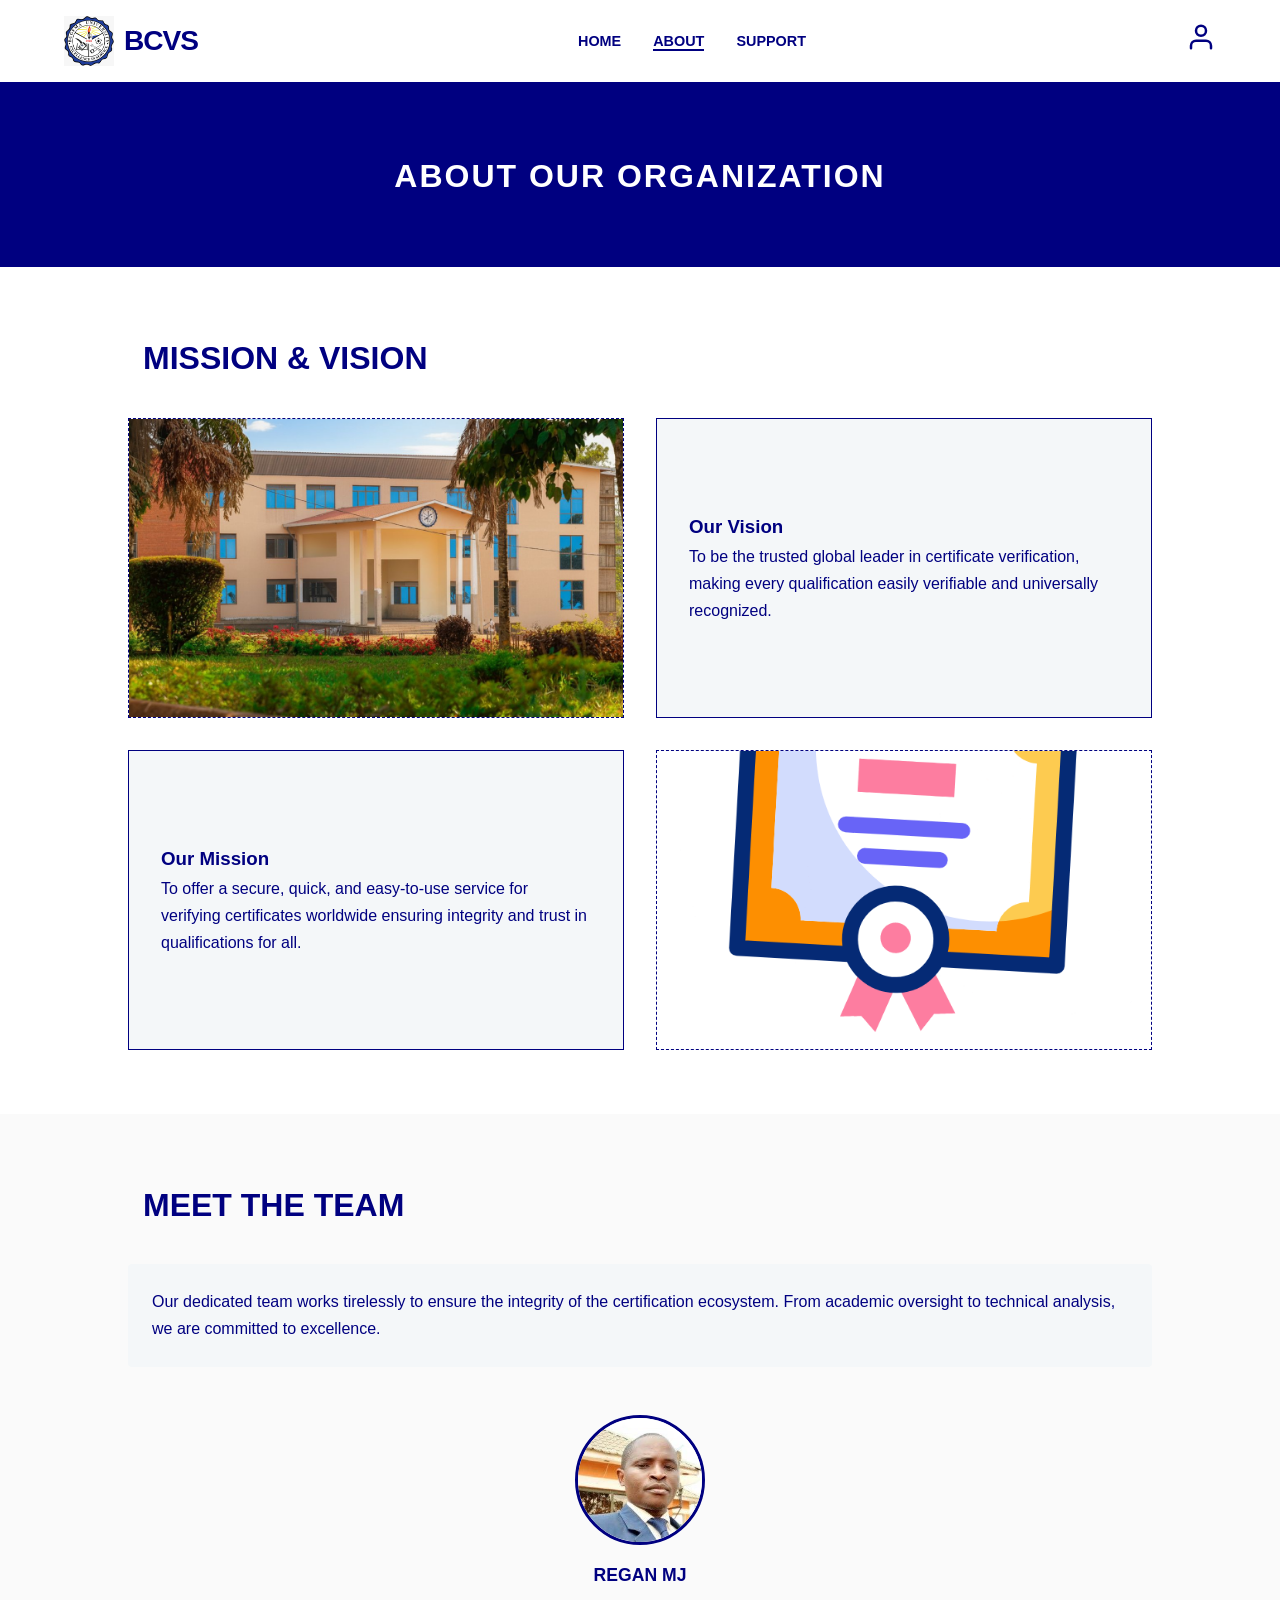
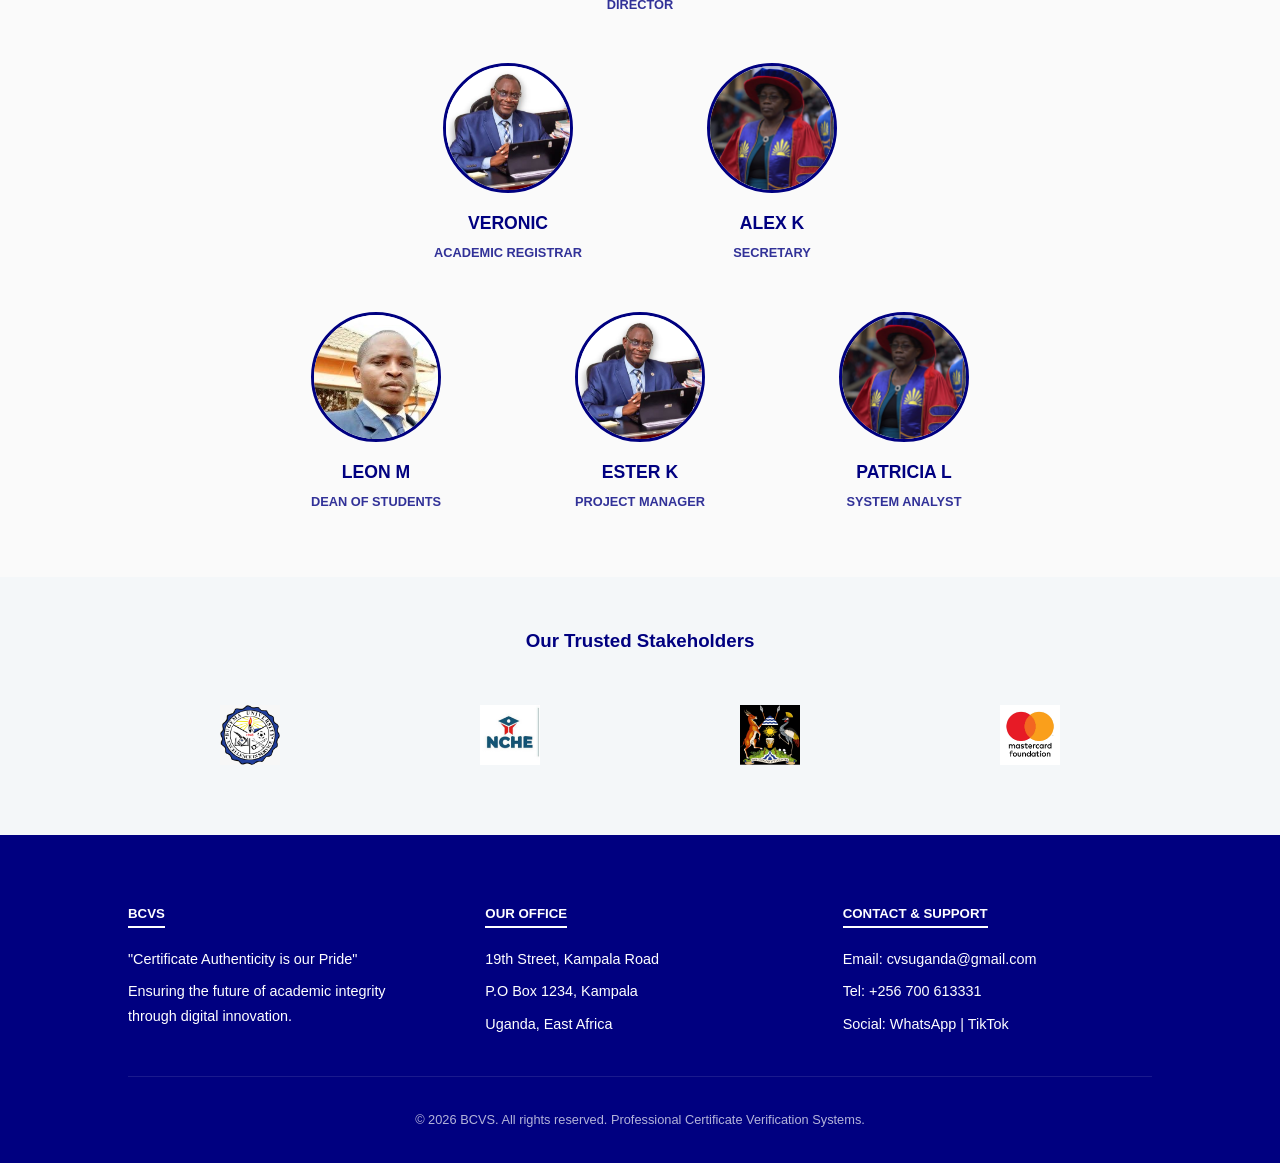
<file: index.html>
<!DOCTYPE html>
<html lang="en">
<head>
    <meta charset="UTF-8">
    <meta name="viewport" content="width=device-width, initial-scale=1.0">
    <title>About Us | BCVS</title>
    <style>
        :root {
            --navy: #000080;
            --white: #ffffff;
            --off-white: #f4f7f9;
            --accent: #0000a0;
        }

        * {
            box-sizing: border-box;
            margin: 0;
            padding: 0;
            font-family: 'Inter', -apple-system, BlinkMacSystemFont, "Segoe UI", Roboto, sans-serif;
        }

        body {
            background-color: var(--white);
            color: var(--navy);
            line-height: 1.7;
        }

        /* Navigation */
        header {
            background-color: var(--white);
            border-bottom: 3px solid var(--navy);
            padding: 1rem 5%;
            display: flex;
            justify-content: space-between;
            align-items: center;
            position: sticky;
            top: 0;
            z-index: 1000;
        }

        .logo-area {
            font-weight: 900;
            font-size: 1.5rem;
            letter-spacing: -1px;
            text-transform: uppercase;
            display:flex;
            align-items: center;
        }

        nav ul {
            display: flex;
            list-style: none;
            gap: 2rem;
        }

        nav a {
            text-decoration: none;
            color: var(--navy);
            font-weight: 600;
            font-size: 0.9rem;
            text-transform: uppercase;
            transition: color 0.3s;
        }

        nav a:hover {
            color: #4d4dff;
        }

        /* Hero / Header Section */
        .page-title {
            background-color: var(--navy);
            color: var(--white);
            text-align: center;
            padding: 4rem 1rem;
            text-transform: uppercase;
            letter-spacing: 2px;
        }

        /* Content Sections */
        section {
            padding: 4rem 10%;
        }

        .section-heading {
            padding-left: 15px;
            margin-bottom: 2rem;
            font-size: 2rem;
            text-transform: uppercase;
        }

        /* Mission & Vision Layout */
        .mv-container {
            display: grid;
            grid-template-columns: 1fr 1fr;
            gap: 2rem;
        }

        .card {
            border: 1px solid var(--navy);
            padding: 2rem;
            display: flex;
            flex-direction: column;
            justify-content: center;
            background-color: var(--off-white);
        }

        .image-placeholder {
            background-color: var(--off-white);
            border: 0.2px dashed var(--navy);
            height: 300px;
            display: flex;
            align-items: center;
            justify-content: center;
            font-weight: bold;
            color: #888;
            overflow: hidden;
        }

        /* Team Section */
        .team-intro {
            background: var(--off-white);
            padding: 1.5rem;
            border-radius: 4px;
            margin-bottom: 3rem;
        }

        .team-grid {
            display: flex;
            flex-direction: column;
            align-items: center;
            gap: 3rem;
        }

        .team-row {
            display: flex;
            justify-content: center;
            gap: 4rem;
            flex-wrap: wrap;
        }

        .profile {
            text-align: center;
            width: 200px;
        }

        .profile-img {
            width: 130px;
            height: 130px;
            border-radius: 50%;
            background-color: var(--off-white);
            border: 3px solid var(--navy);
            margin: 0 auto 1rem;
            overflow: hidden;
            display: block;
        }

        /* FIX: Centers the head and ensures the image fills the circle properly */
        .profile-img img {
            width: 100%;
            height: 100%;
            object-fit: cover;
            object-position: center top; 
        }

        .profile h4 {
            font-size: 1.1rem;
            margin-bottom: 0.2rem;
        }

        .profile span {
            font-size: 0.8rem;
            font-weight: bold;
            opacity: 0.8;
            display: block;
        }

        /* Stakeholders */
        .stakeholder-bar {
            background-color: var(--off-white);
            padding: 3rem 10%;
            text-align: center;
        }

        .logo-flex {
            display: flex;
            justify-content: space-around;
            align-items: center;
            flex-wrap: wrap;
            margin-top: 2rem;
            gap: 1rem;
        }

        .s-logo {
            padding: 1rem;
            border: 0px solid var(--navy);
            min-width: 100px;
            /*background: white;*/
            font-size: 0.7rem;
            font-weight: bold;
        }

        .s-logo img{
            width:60px;
            height:60px;
        }
        /* Footer */
        footer {
            background-color: var(--navy);
            color: var(--white);
            padding: 4rem 10% 2rem;
        }

        .footer-grid {
            display: grid;
            grid-template-columns: repeat(auto-fit, minmax(250px, 1fr));
            gap: 3rem;
            border-bottom: 1px solid rgba(255,255,255,0.1);
            padding-bottom: 2rem;
        }

        .footer-box h5 {
            margin-bottom: 1.2rem;
            text-transform: uppercase;
            border-bottom: 2px solid var(--white);
            display: inline-block;
        }

        .footer-box p {
            font-size: 0.9rem;
            margin-bottom: 0.5rem;
        }

        .copyright {
            text-align: center;
            padding-top: 2rem;
            font-size: 0.8rem;
            opacity: 0.7;
        }

        .image-group-1 {
            height: 100%;
            width: 100%;
            object-fit: cover;
        }

        .logo-image {
            width: 50px;
            height: 50px;
            margin-right: 10px;
        }

        /* Responsive */
        @media (max-width: 768px) {
            .mv-container { grid-template-columns: 1fr; }
            .team-row { gap: 2rem; }
        }
    </style>
</head>
<body>

    <header>
        <div class="logo-area"><img class="logo-image" src="logo.jpeg"><h3>BCVS</h3></div>
        <nav>
            <ul>
                <li><a href="#">Home</a></li>
                <li><a href="#" style="border-bottom: 2px solid var(--navy);">About</a></li>
                <li><a href="#">Support</a></li>
            </ul>
        </nav>
        <div class="user-icon">
            <svg width="30" height="30" viewBox="0 0 24 24" fill="none" stroke="currentColor" stroke-width="2" stroke-linecap="round" stroke-linejoin="round"><path d="M20 21v-2a4 4 0 0 0-4-4H8a4 4 0 0 0-4 4v2"></path><circle cx="12" cy="7" r="4"></circle></svg>
        </div>
    </header>

    <div class="page-title">
        <h1>About Our Organization</h1>
    </div>

    <section>
        <h2 class="section-heading">Mission & Vision</h2>
        <div class="mv-container">
            <div class="image-placeholder"><img class="image-group-1" src="headquater.jpeg"></div>
            <div class="card">
                <h3>Our Vision</h3>
                <p>To be the trusted global leader in certificate verification, making every qualification easily verifiable and universally recognized.</p>
            </div>
            <div class="card">
                <h3>Our Mission</h3>
                <p>To offer a secure, quick, and easy-to-use service for verifying certificates worldwide ensuring integrity and trust in qualifications for all.</p>
            </div>
            <div class="image-placeholder"><img class="image-group-1" src="certificate.gif"></div>
        </div>
    </section>

    <section style="background-color: #fafafa;">
        <h2 class="section-heading">Meet The Team</h2>
        <div class="team-intro">
            <p>Our dedicated team works tirelessly to ensure the integrity of the certification ecosystem. From academic oversight to technical analysis, we are committed to excellence.</p>
        </div>

        <div class="team-grid">
            <div class="team-row">
                <div class="profile">
                    <div class="profile-img"><img src="lecturer.jpeg"></div>
                    <h4>REGAN MJ</h4>
                    <span>DIRECTOR</span>
                </div>
            </div>

            <div class="team-row">
                <div class="profile">
                    <div class="profile-img"><img src="dean.jpeg"></div>
                    <h4>VERONIC</h4>
                    <span>ACADEMIC REGISTRAR</span>
                </div>
                <div class="profile">
                    <div class="profile-img"><img src="regesitrar.jpeg"></div>
                    <h4>ALEX K</h4>
                    <span>SECRETARY</span>
                </div>
            </div>

            <div class="team-row">
                <div class="profile">
                    <div class="profile-img"><img src="lecturer.jpeg"></div>
                    <h4>LEON M</h4>
                    <span>DEAN OF STUDENTS</span>
                </div>
                <div class="profile">
                    <div class="profile-img"><img src="dean.jpeg"></div>
                    <h4>ESTER K</h4>
                    <span>PROJECT MANAGER</span>
                </div>
                <div class="profile">
                    <div class="profile-img"><img src="regesitrar.jpeg"></div>
                    <h4>PATRICIA L</h4>
                    <span>SYSTEM ANALYST</span>
                </div>
            </div>
        </div>
    </section>

    <div class="stakeholder-bar">
        <h3>Our Trusted Stakeholders</h3>
        <div class="logo-flex">
            <div class="s-logo"><img src="logo.jpeg"></div>
            <div class="s-logo"><img src="nche.jpeg"></div>
            <div class="s-logo"><img src="me.jpeg"></div>
            <div class="s-logo"><img src="mastercard.jpeg"></div>
        </div>
    </div>

    <footer>
        <div class="footer-grid">
            <div class="footer-box">
                <h5>BCVS</h5>
                <p>"Certificate Authenticity is our Pride"</p>
                <p>Ensuring the future of academic integrity through digital innovation.</p>
            </div>
            <div class="footer-box">
                <h5>Our Office</h5>
                <p>19th Street, Kampala Road</p>
                <p>P.O Box 1234, Kampala</p>
                <p>Uganda, East Africa</p>
            </div>
            <div class="footer-box">
                <h5>Contact & Support</h5>
                <p>Email: cvsuganda@gmail.com</p>
                <p>Tel: +256 700 613331</p>
                <p>Social: WhatsApp | TikTok</p>
            </div>
        </div>
        <div class="copyright">
            &copy; 2026 BCVS. All rights reserved. Professional Certificate Verification Systems.
        </div>
    </footer>

</body>
</html>
</file>
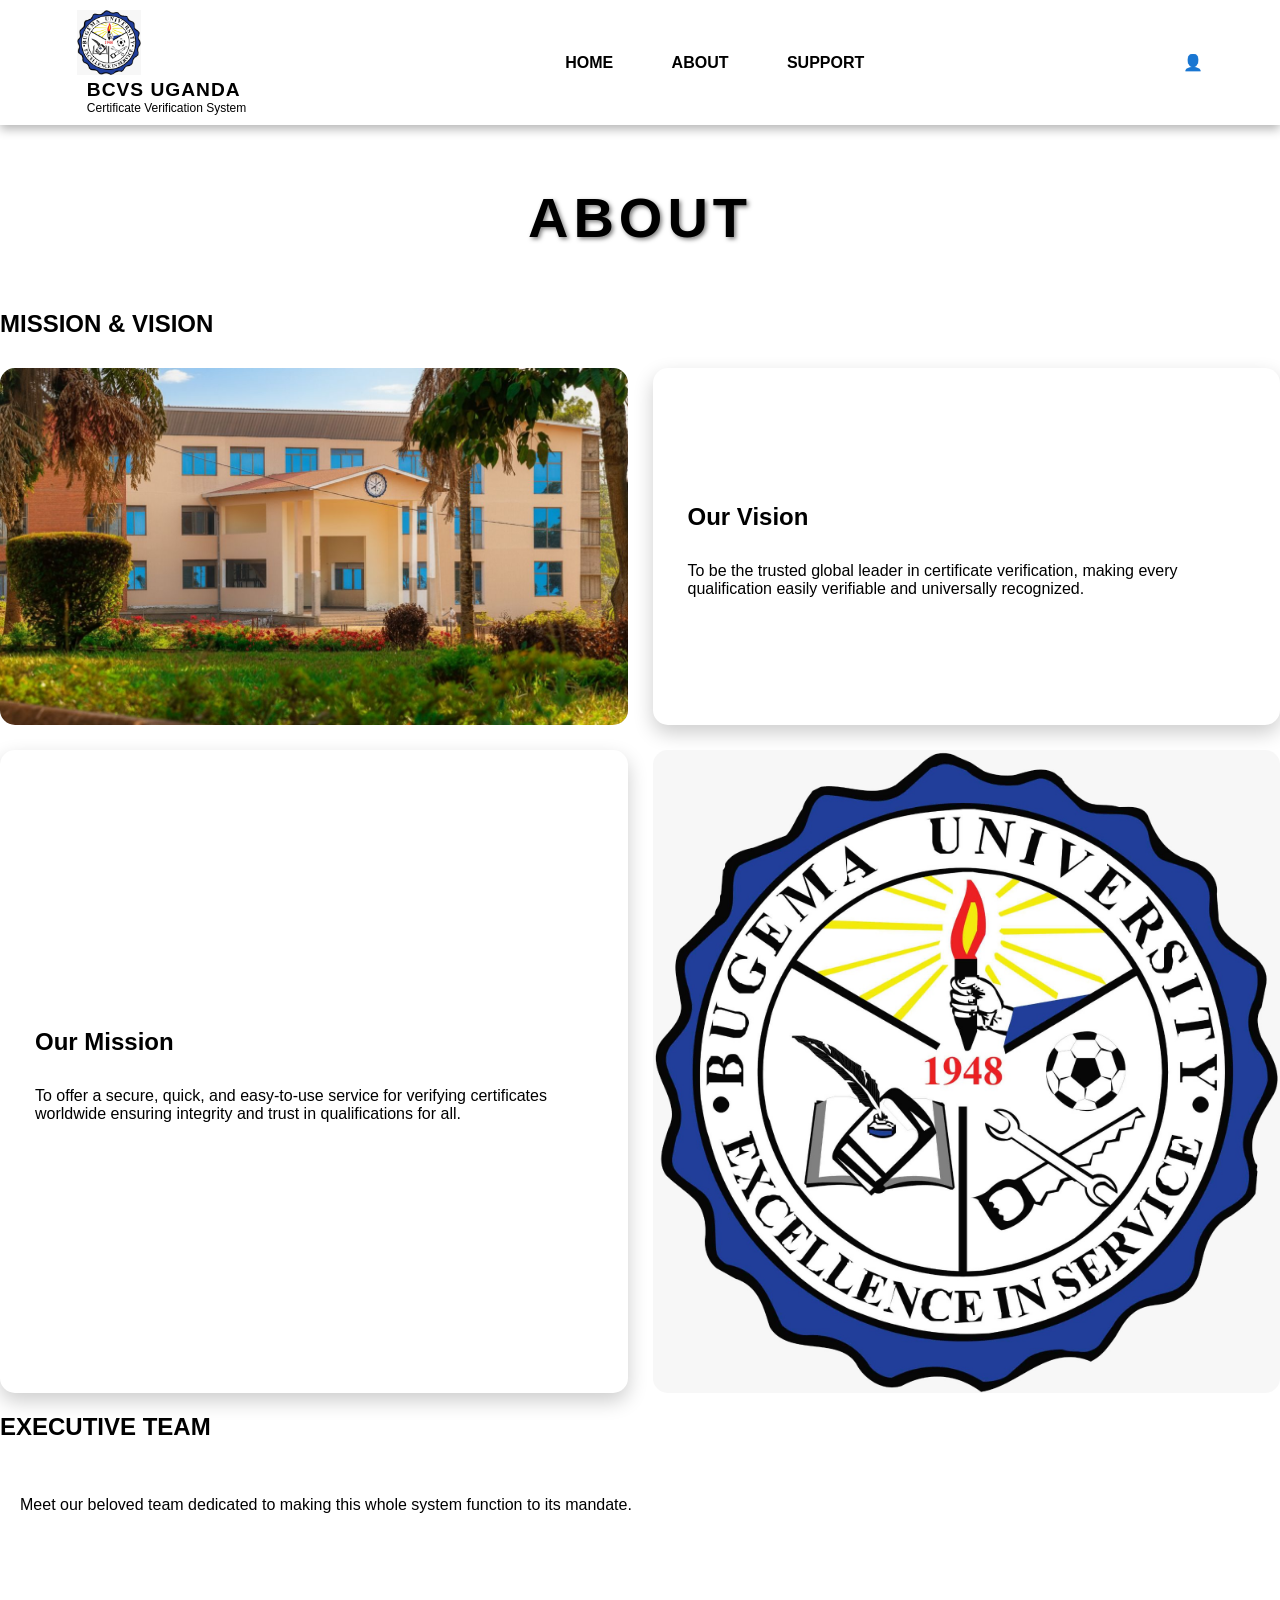
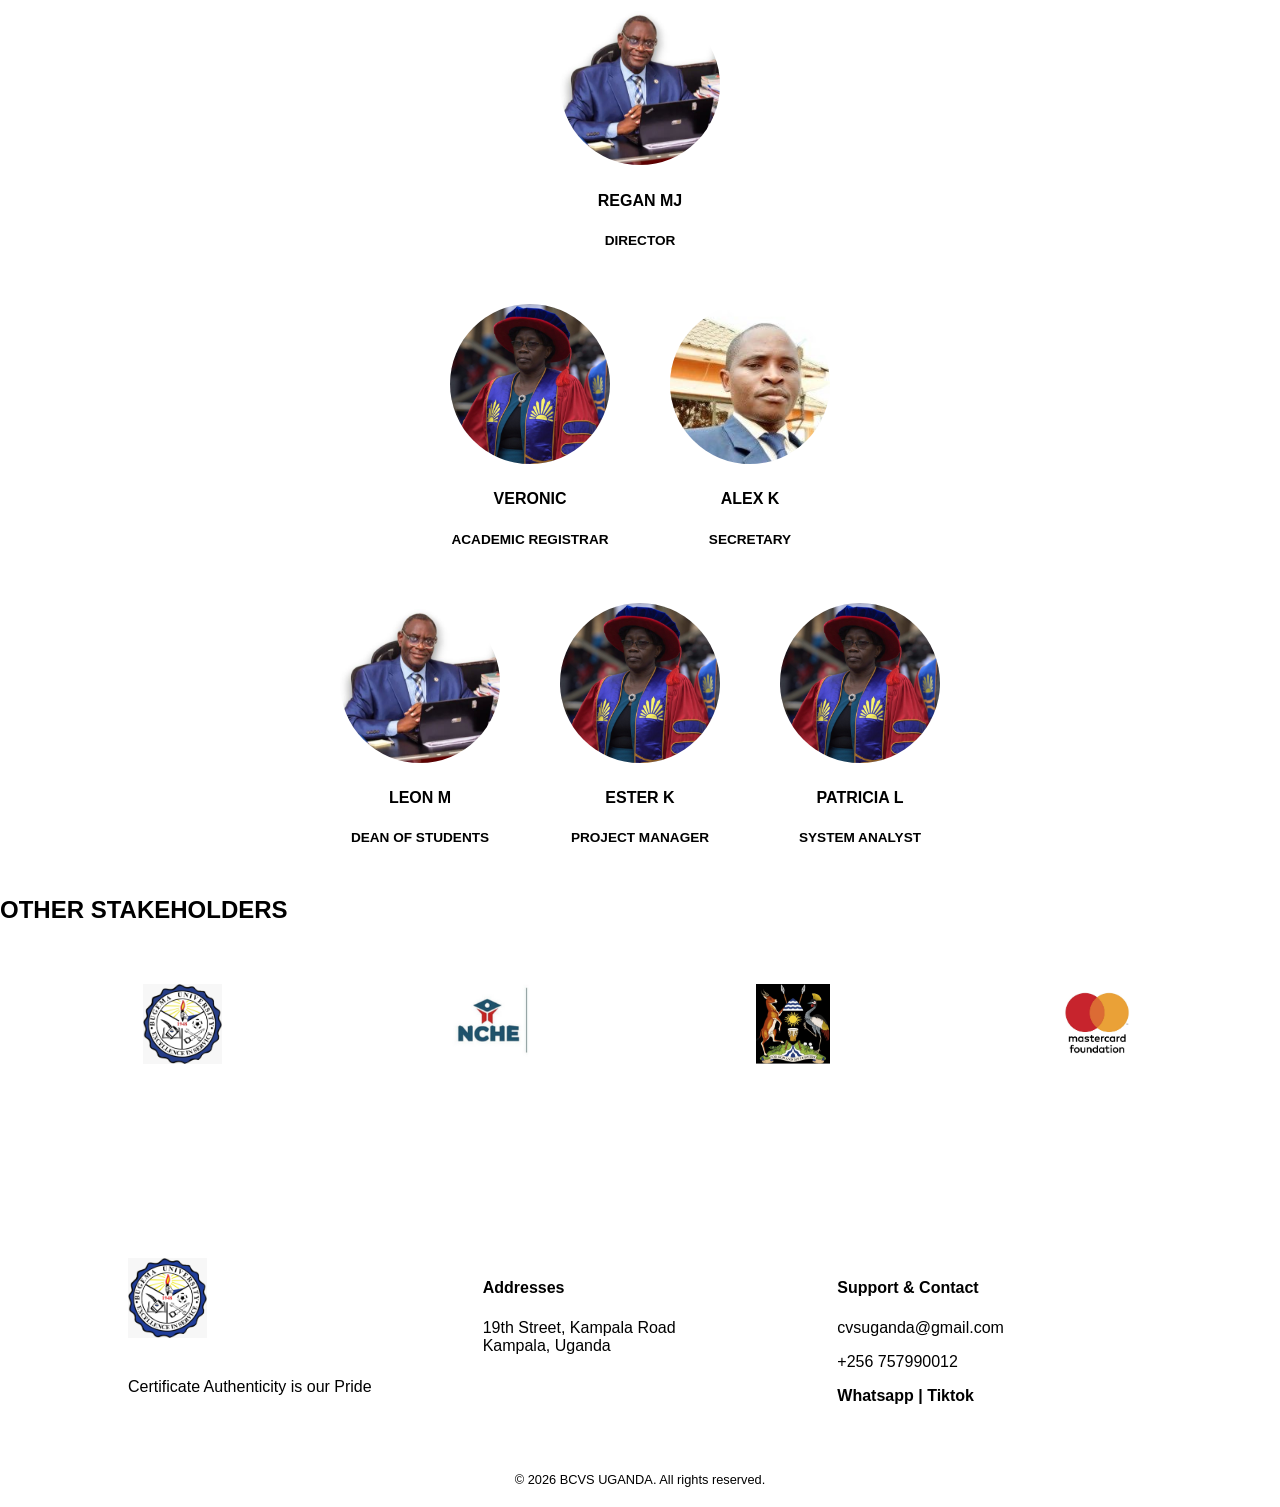
<file: new.html>
<!DOCTYPE html>
<html lang="en">
<head>
    <meta charset="UTF-8">
    <meta name="viewport" content="width=device-width, initial-scale=1.0">
    <title>About - BCVS Uganda | Bugema University</title>
    <link rel="stylesheet" href="new.css">
</head>
<body>

    <header class="navbar">
        <div class="nav-brand">
            <img src="logo.jpeg" alt="Bugema University Logo" class="brand-logo">
            <div class="brand-text">
                <span class="main-title">BCVS UGANDA</span>
                <span class="sub-title">Certificate Verification System</span>
            </div>
        </div>
        <nav class="nav-links">
            <a href="#">HOME</a>
            <a href="#" class="active">ABOUT</a>
            <a href="#">SUPPORT</a>
        </nav>
        <div class="user-portal">
            <span class="user-icon">👤</span>
        </div>
    </header>

    <main class="page-container">
        <h1 class="hero-title">ABOUT</h1>

        <section class="content-section">
            <h2 class="section-label">MISSION & VISION</h2>
            <div class="mission-grid">
                <div class="grid-item img-frame">
                    <img src="headquater.jpeg" alt="Headquarters">
                </div>
                <div class="grid-item info-card vision-card">
                    <h3>Our Vision</h3>
                    <p>To be the trusted global leader in certificate verification, making every qualification easily verifiable and universally recognized.</p>
                </div>
                <div class="grid-item info-card mission-card">
                    <h3>Our Mission</h3>
                    <p>To offer a secure, quick, and easy-to-use service for verifying certificates worldwide ensuring integrity and trust in qualifications for all.</p>
                </div>
                <div class="grid-item img-frame animation-frame">
                    <img src="logo.jpeg" alt="Logo Animation">
                </div>
            </div>
        </section>

        <section class="content-section">
            <h2 class="section-label">EXECUTIVE TEAM</h2>
            <div class="team-announcement">
                <p>Meet our beloved team dedicated to making this whole system function to its mandate.</p>
            </div>

            <div class="team-pyramid">
                <div class="pyramid-row">
                    <div class="team-member">
                        <div class="photo-ring">
                            <img src="dean.jpeg" alt="Regan MJ">
                        </div>
                        <h4>REGAN MJ</h4>
                        <span class="position">DIRECTOR</span>
                    </div>
                </div>

                <div class="pyramid-row">
                    <div class="team-member">
                        <div class="photo-ring">
                            <img src="regesitrar.jpeg" alt="Veronic">
                        </div>
                        <h4>VERONIC</h4>
                        <span class="position">ACADEMIC REGISTRAR</span>
                    </div>
                    <div class="team-member">
                        <div class="photo-ring">
                            <img src="lecturer.jpeg" alt="Alex K">
                        </div>
                        <h4>ALEX K</h4>
                        <span class="position">SECRETARY</span>
                    </div>
                </div>

                <div class="pyramid-row">
                    <div class="team-member">
                        <div class="photo-ring">
                            <img src="dean.jpeg" alt="Leon M">
                        </div>
                        <h4>LEON M</h4>
                        <span class="position">DEAN OF STUDENTS</span>
                    </div>
                    <div class="team-member">
                        <div class="photo-ring">
                            <img src="regesitrar.jpeg" alt="Ester K">
                        </div>
                        <h4>ESTER K</h4>
                        <span class="position">PROJECT MANAGER</span>
                    </div>
                    <div class="team-member">
                        <div class="photo-ring">
                            <img src="regesitrar.jpeg" alt="Patricia L">
                        </div>
                        <h4>PATRICIA L</h4>
                        <span class="position">SYSTEM ANALYST</span>
                    </div>
                </div>
            </div>
        </section>

        <section class="content-section">
            <h2 class="section-label">OTHER STAKEHOLDERS</h2>
            <div class="stakeholder-panel">
                <div class="logo-box"><img src="logo.jpeg" alt="Bugema University"></div>
                <div class="logo-box"><img src="nche.jpeg" alt="NCHE Uganda"></div>
                <div class="logo-box"><img src="me.jpeg" alt="Ministry of Education"></div>
                <div class="logo-box"><img src="mastercard.jpeg" alt="Mastercard Foundation"></div>
            </div>
        </section>
    </main>

    <footer class="site-footer">
        <div class="footer-grid">
            <div class="footer-block">
                <img src="logo.jpeg" class="footer-logo">
                <p>Certificate Authenticity is our Pride</p>
            </div>
            <div class="footer-block">
                <h4>Addresses</h4>
                <p>19th Street, Kampala Road<br>Kampala, Uganda</p>
            </div>
            <div class="footer-block">
                <h4>Support & Contact</h4>
                <p>cvsuganda@gmail.com</p>
                <p>+256 757990012</p>
                <div class="social-tags">Whatsapp | Tiktok</div>
            </div>
        </div>
        <div class="copyright-bar">© 2026 BCVS UGANDA. All rights reserved.</div>
    </footer>

</body>
</html>
</file>
<file: new.css>
:/* Color Palette */
:root {
    --deep-navy: #002147;   /* Traditional University Blue */
    --royal-blue: #003366;
    --sky-blue: #0077b6;
    --light-blue-shade: #eef6fc;
    --pure-white: #ffffff;
    --accent-gold: #c5a059;
}

body {
    margin: 0;
    font-family: 'Segoe UI', Roboto, Helvetica, sans-serif;
    background-color: var(--deep-navy); /* Deep blue background */
    color: var(--pure-white);
}

/* Navbar */
.navbar {
    display: flex;
    justify-content: space-between;
    align-items: center;
    padding: 10px 6%;
    background-color: var(--pure-white);
    color: var(--deep-navy);
    box-shadow: 0 4px 10px rgba(0,0,0,0.3);
}

.brand-logo { height: 65px; }
.brand-text { display: flex; flex-direction: column; margin-left: 10px; }
.main-title { font-weight: 800; font-size: 1.2rem; letter-spacing: 1px; }
.sub-title { font-size: 0.75rem; color: var(--sky-blue); }

.nav-links a {
    text-decoration: none;
    color: var(--deep-navy);
    font-weight: 700;
    margin: 0 12px;
    padding: 8px 15px;
    border: 2px solid var(--deep-navy);
    border-radius: 4px;
    transition: 0.3s;
}

.nav-links a.active, .nav-links a:hover {
    background-color: var(--deep-navy);
    color: var(--pure-white);
}

/* Hero Section */
.hero-title {
    text-align: center;
    font-size: 3.5rem;
    letter-spacing: 5px;
    margin: 60px 0;
    text-shadow: 2px 2px 4px rgba(0,0,0,0.5);
}

/* Mission/Vision Containers */
.mission-grid {
    display: grid;
    grid-template-columns: 1fr 1fr;
    gap: 25px;
    margin-top: 30px;
}

.info-card {
    padding: 35px;
    border-radius: 15px;
    color: var(--deep-navy);
    display: flex;
    flex-direction: column;
    justify-content: center;
    box-shadow: 0 8px 20px rgba(0,0,0,0.2);
}

/* Balanced Blue/White containers */
.vision-card {
    background: linear-gradient(135deg, var(--pure-white) 70%, var(--light-blue-shade));
}

.mission-card {
    background: linear-gradient(135deg, var(--light-blue-shade) 70%, var(--pure-white));
}

.info-card h3 { color: var(--royal-blue); margin-bottom: 15px; font-size: 1.5rem; }

.img-frame img {
    width: 100%;
    height: 100%;
    object-fit: cover;
    border-radius: 15px;
    border: 4px solid var(--pure-white);
}

/* Team Pyramid Styling */
.team-announcement {
    background-color: rgba(255,255,255,0.1);
    padding: 20px;
    border-left: 5px solid var(--sky-blue);
    margin-bottom: 50px;
}

.pyramid-row {
    display: flex;
    justify-content: center;
    gap: 50px;
    margin-bottom: 50px;
}

.team-member { text-align: center; }
.photo-ring {
    width: 160px;
    height: 160px;
    border-radius: 50%;
    border: 5px solid var(--pure-white);
    padding: 5px;
    background: var(--sky-blue);
    overflow: hidden;
    margin: 0 auto 15px;
}

.photo-ring img {
    width: 100%;
    height: 100%;
    object-fit: cover;
    border-radius: 50%;
}

.position { color: var(--sky-blue); font-weight: bold; font-size: 0.85rem; }

/* Stakeholders Panel */
.stakeholder-panel {
    display: flex;
    justify-content: space-around;
    align-items: center;
    background: var(--pure-white);
    padding: 30px;
    border-radius: 20px;
    margin-top: 30px;
}

.logo-box img {
    max-height: 80px;
    max-width: 180px;
    filter: grayscale(20%);
    transition: 0.3s;
}

.logo-box img:hover { filter: grayscale(0%); transform: scale(1.05); }

/* Footer */
.site-footer {
    background-color: var(--royal-blue);
    margin-top: 100px;
    padding: 60px 10% 0;
    border-top: 8px solid var(--sky-blue);
}

.footer-grid {
    display: grid;
    grid-template-columns: repeat(auto-fit, minmax(250px, 1fr));
    gap: 40px;
    padding-bottom: 40px;
}

.footer-logo { height: 80px; margin-bottom: 20px; }
.social-tags { font-weight: bold; color: var(--sky-blue); }
.copyright-bar {
    text-align: center;
    padding: 20px;
    background: var(--deep-navy);
    font-size: 0.8rem;
}
</file>
